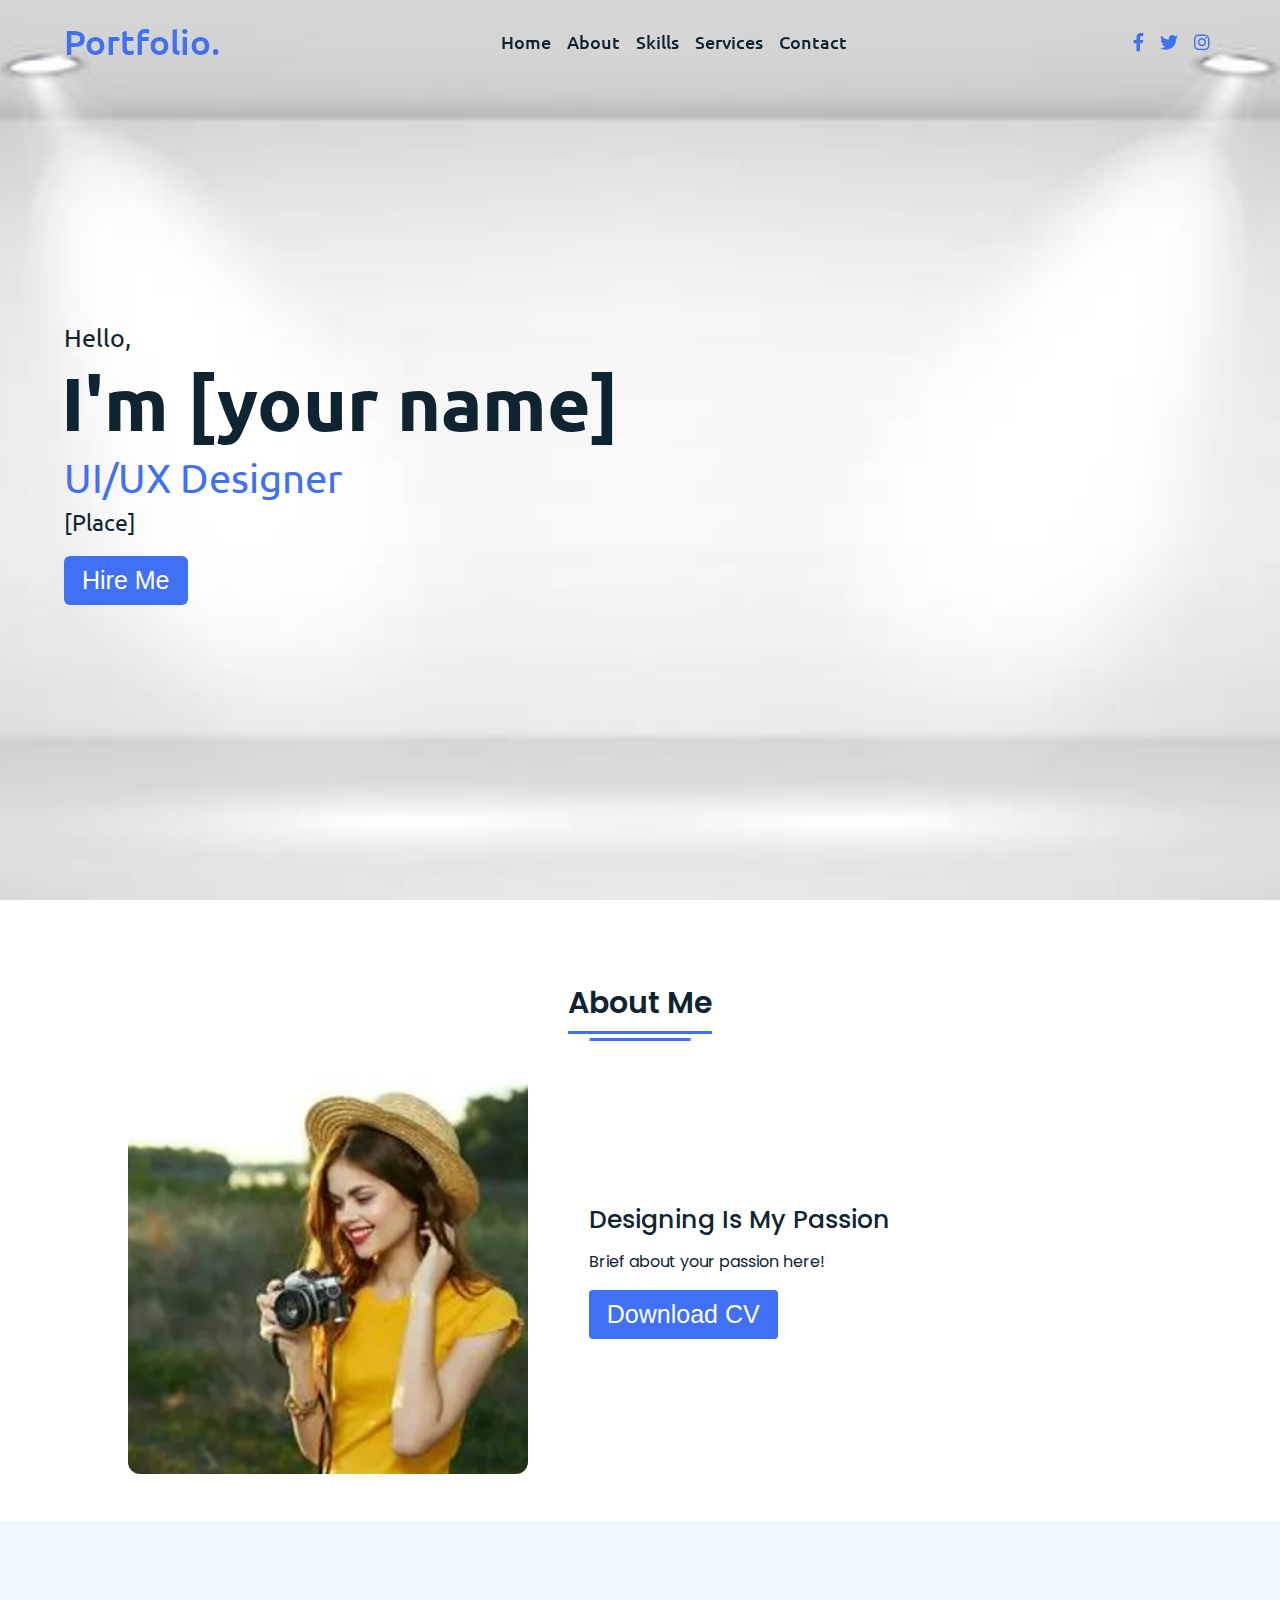
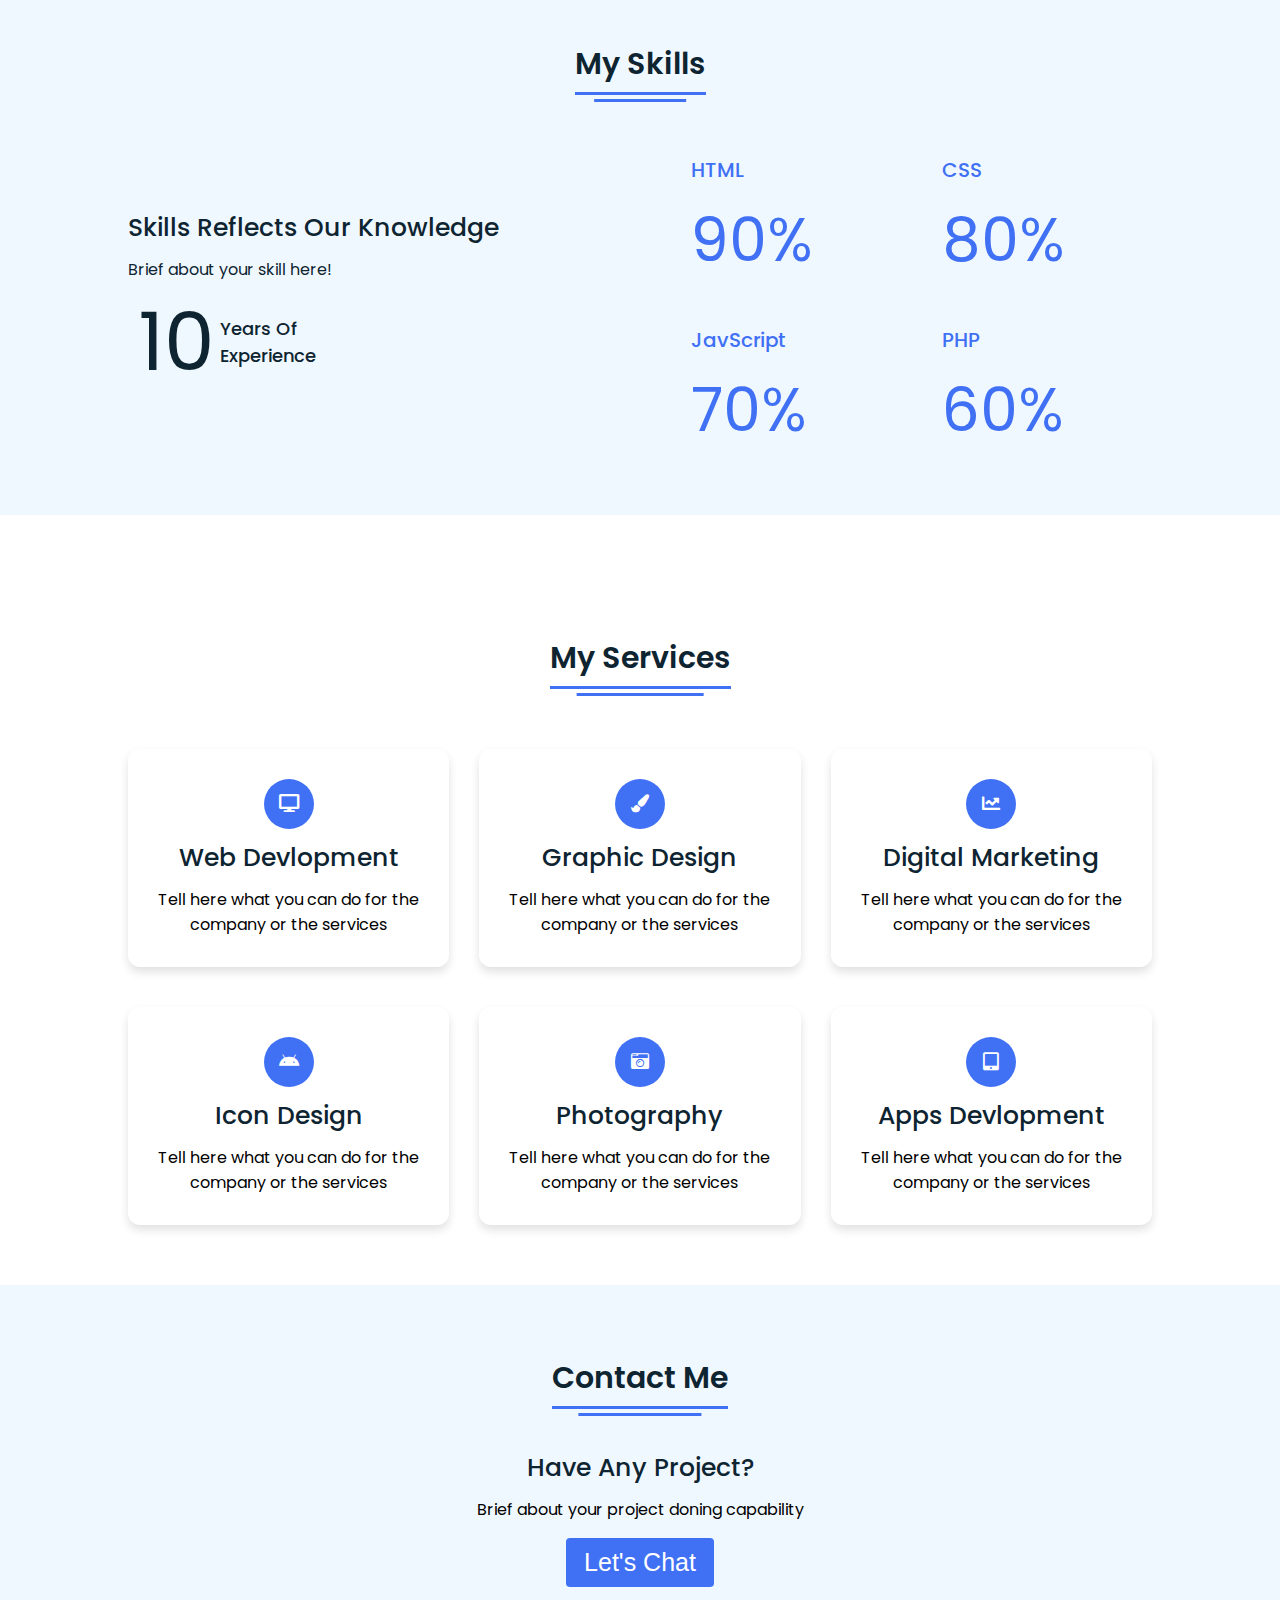
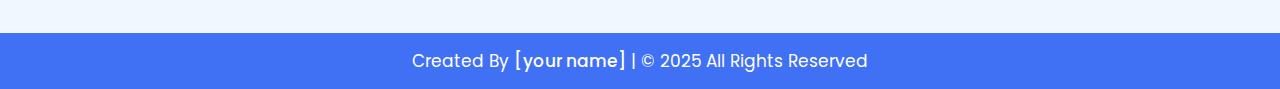
<file: Portfolio/index.html>
<!DOCTYPE html>

<html lang="en" dir="ltr">
  <head>
    
    <title>Responsive Portfolio Website HTML CSS| </title>
    <link rel="stylesheet" href="style.css" />
    <link rel="stylesheet" href="https://cdnjs.cloudflare.com/ajax/libs/font-awesome/5.15.2/css/all.min.css" />
    <meta name="viewport" content="width=device-width, initial-scale=1.0" />
  </head>
  <body>
    
    <div class="scroll-button">
      <a href="#home"><i class="fas fa-arrow-up"></i></a>
    </div>

    <nav>
      <div class="navbar">
        <div class="logo"><a href="#">Portfolio.</a></div>
        <ul class="menu">
          <li><a href="#home">Home</a></li>
          <li><a href="#about">About</a></li>
          <li><a href="#skills">Skills</a></li>
          <li><a href="#services">Services</a></li>
          <li><a href="#contact">Contact</a></li>
          <div class="cancel-btn">
            <i class="fas fa-times"></i>
          </div>
        </ul>
        <div class="media-icons">
          <a href="#"><i class="fab fa-facebook-f"></i></a>
          <a href="#"><i class="fab fa-twitter"></i></a>
          <a href="#"><i class="fab fa-instagram"></i></a>
        </div>
      </div>
      <div class="menu-btn">
        <i class="fas fa-bars"></i>
      </div>
    </nav>
    
    <section class="home" id="home">
      <div class="home-content">
        <div class="text">
          <div class="text-one">Hello,</div>
          <div class="text-two">I'm [your name]</div>
          <div class="text-three">UI/UX Designer</div>
          <div class="text-four">[Place]</div>
        </div>
        <div class="button">
          <button>Hire Me</button>
        </div>
      </div>
    </section>
   
    <section class="about" id="about">
      <div class="content">
        <div class="title"><span>About Me</span></div>
        <div class="about-details">
          <div class="left">
            <img src="image/your photo.jpg" alt="" />
          </div>
          <div class="right">
            <div class="topic">Designing Is My Passion</div>
            <p>
             Brief about your passion here!
            </p>
            <div class="button">
              <button>Download CV</button>
            </div>
          </div>
        </div>
      </div>
    </section>
    
    <section class="skills" id="skills">
      <div class="content">
        <div class="title"><span>My Skills</span></div>
        <div class="skills-details">
          <div class="text">
            <div class="topic">Skills Reflects Our Knowledge</div>
            <p>Brief about your skill here!</p>
            <div class="experience">
              <div class="num">10</div>
              <div class="exp">
                Years Of <br />
                Experience
              </div>
            </div>
          </div>
          <div class="boxes">
            <div class="box">
              <div class="topic">HTML</div>
              <div class="per">90%</div>
            </div>
            <div class="box">
              <div class="topic">CSS</div>
              <div class="per">80%</div>
            </div>
            <div class="box">
              <div class="topic">JavScript</div>
              <div class="per">70%</div>
            </div>
            <div class="box">
              <div class="topic">PHP</div>
              <div class="per">60%</div>
            </div>
          </div>
        </div>
      </div>
    </section>
  
    <section class="services" id="services">
      <div class="content">
        <div class="title"><span>My Services</span></div>
        <div class="boxes">
          <div class="box">
            <div class="icon">
              <i class="fas fa-desktop"></i>
            </div>
            <div class="topic">Web Devlopment</div>
            <p>Tell here what you can do for the company or the services</p>
          </div>
          <div class="box">
            <div class="icon">
              <i class="fas fa-paint-brush"></i>
            </div>
            <div class="topic">Graphic Design</div>
            <p>Tell here what you can do for the company or the services</p>
          </div>
          <div class="box">
            <div class="icon">
              <i class="fas fa-chart-line"></i>
            </div>
            <div class="topic">Digital Marketing</div>
            <p>Tell here what you can do for the company or the services</p>
          </div>
          <div class="box">
            <div class="icon">
              <i class="fab fa-android"></i>
            </div>
            <div class="topic">Icon Design</div>
            <p>Tell here what you can do for the company or the services</p>
          </div>
          <div class="box">
            <div class="icon">
              <i class="fas fa-camera-retro"></i>
            </div>
            <div class="topic">Photography</div>
            <p>Tell here what you can do for the company or the services</p>
          </div>
          <div class="box">
            <div class="icon">
              <i class="fas fa-tablet-alt"></i>
            </div>
            <div class="topic">Apps Devlopment</div>
            <p>Tell here what you can do for the company or the services</p>
          </div>
        </div>
      </div>
    </section>
    
    <section class="contact" id="contact">
      <div class="content">
        <div class="title"><span>Contact Me</span></div>
        <div class="text">
          <div class="topic">Have Any Project?</div>
          <p>Brief about your project doning capability</p>
          <div class="button">
            <button>Let's Chat</button>
          </div>
        </div>
      </div>
    </section>
    
    <footer>
      <div class="text">
        <span>Created By <a href="#">[your name]</a> | &#169; 2025 All Rights Reserved</span>
      </div>
    </footer>
    <script src="script.js"></script>
  </body>
</html>
</file>
<file: Portfolio/style.css>
@import url('https://fonts.googleapis.com/css2?family=Poppins:wght@400;500;600;700&family=Ubuntu:wght@400;500;700&display=swap');
*{
  margin: 0;
  padding: 0;
  box-sizing: border-box;
  text-decoration: none;
  scroll-behavior: smooth;
}

::-webkit-scrollbar {
    width: 10px;
}
::-webkit-scrollbar-track {
    background: #f1f1f1;
}
::-webkit-scrollbar-thumb {
    background: #6e93f7;
    border-radius: 12px;
    transition: all 0.3s ease;
}
::-webkit-scrollbar-thumb:hover {
    background: #4070f4;
}

nav{
  position: fixed;
  width: 100%;
  padding: 20px 0;
  z-index: 998;
  transition: all 0.3s ease;
  font-family: 'Ubuntu', sans-serif;
}
nav.sticky{
  background: #4070f4;
  padding: 13px 0;
}
nav .navbar{
  width: 90%;
  display: flex;
  justify-content: space-between;
  align-items: center;
  margin: auto;
}
nav .navbar .logo a{
  font-weight: 500;
  font-size: 35px;
  color: #4070f4;
}
nav.sticky .navbar .logo a{
  color: #fff;
}
nav .navbar .menu{
  display: flex;
  position: relative;
}
nav .navbar .menu li{
  list-style: none;
  margin: 0 8px;
}
.navbar .menu a{
  font-size: 18px;
  font-weight: 500;
  color: #0E2431;
  padding: 6px 0;
  transition: all 0.4s ease;
}
.navbar .menu a:hover{
  color: #4070f4;
}
nav.sticky .menu a{
  color: #FFF;
}
nav.sticky .menu a:hover{
  color: #0E2431;
}
.navbar .media-icons a{
  color: #4070f4;
  font-size: 18px;
  margin: 0 6px;
}
nav.sticky .media-icons a{
  color: #FFF;
}

nav .menu-btn,
.navbar .menu .cancel-btn{
  position: absolute;
  color: #fff;
  right: 30px;
  top: 20px;
  font-size: 20px;
  cursor: pointer;
  transition: all 0.3s ease;
  display: none;
}
nav .menu-btn{
  color: #4070f4;
}
nav.sticky .menu-btn{
  color: #FFF;
}
.navbar .menu .menu-btn{
  color: #fff;
}

.home{
  height: 100vh;
  width: 100%;
  background: url("image/background.jpg") no-repeat;
  background-size: cover;
  background-position: center;
  background-attachment: fixed;
  font-family: 'Ubuntu', sans-serif;
}
.home .home-content{
  width: 90%;
  height: 100%;
  margin: auto;
  display: flex;
  flex-direction: column;
  justify-content: center;
}
.home .text-one{
  font-size: 25px;
  color: #0E2431;
}
.home .text-two{
  color: #0E2431;
  font-size: 75px;
  font-weight: 600;
  margin-left: -3px;
}
.home .text-three{
  font-size: 40px;
  margin: 5px 0;
  color: #4070f4;
}
.home .text-four{
  font-size: 23px;
  margin: 5px 0;
  color: #0E2431;
}
.home .button{
  margin: 14px 0;
}
.home .button button{
  outline: none;
  padding: 8px 16px;
  border-radius: 6px;
  font-size: 25px;
  font-weight: 400;
  background: #4070f4;
  color: #fff;
  cursor: pointer;
  border: 2px solid transparent;
  transition: all 0.4s ease;
}
.home .button button:hover{
  border-color: #4070f4;
  background-color: #fff;
  color: #4070f4;
}

section{
  padding-top: 40px;
}
section .content{
  width: 80%;
  margin: 40px auto;
  font-family: 'Poppins', sans-serif;
}
.about .about-details{
  display: flex;
  justify-content: space-between;
  align-items: center;
}
section .title{
  display: flex;
  justify-content: center;
  margin-bottom: 40px;
}
section .title span{
  color: #0E2431;
  font-size: 30px;
  font-weight: 600;
  position: relative;
  padding-bottom: 8px;
}
section .title span::before,
section .title span::after{
  content: '';
  position: absolute;
  height: 3px;
  width: 100%;
  background: #4070f4;
  left: 0;
  bottom: 0;
}
section .title span::after{
  bottom: -7px;
  width: 70%;
  left: 50%;
  transform: translateX(-50%);
}
.about .about-details .left{
  width: 45%;
}
.about .left img{
  height: 400px;
  width: 400px;
  object-fit: cover;
  border-radius: 12px;
}
.about-details .right{
  width: 55%;
}
section  .topic{
  color: #0E2431;
  font-size: 25px;
  font-weight: 500;
  margin-bottom: 10px;
}
.about-details .right p{
  text-align: justify;
  color: #0E2431;
}
section .button{
  margin: 16px 0;
}
section .button button{
  outline: none;
  padding: 8px 16px;
  border-radius: 4px;
  font-size: 25px;
  font-weight: 400;
  background: #4070f4;
  color: #fff;
  border: 2px solid transparent;
  cursor: pointer;
  transition: all 0.4s ease;
}
section .button button:hover{
  border-color: #4070f4;
  background-color: #fff;
  color: #4070f4;
}
 .skills{
   background: #F0F8FF;
 }
 .skills .content{
   padding: 40px 0;
 }
 .skills .skills-details{
   display: flex;
   justify-content: space-between;
   align-items: center;
 }
 .skills-details .text{
   width: 50%;
 }
 .skills-details p{
   color: #0E2431;
   text-align: justify;
 }
.skills .skills-details .experience{
  display: flex;
  align-items: center;
  margin: 0 10px;
}
.skills-details .experience .num{
  color: #0E2431;
  font-size: 80px;
}
.skills-details .experience .exp{
  color: #0E2431;
  margin-left: 20px;
  font-size: 18px;
  font-weight: 500;
  margin: 0 6px;
}
.skills-details .boxes{
  width: 45%;
  display: flex;
  flex-wrap: wrap;
  justify-content: space-between;
}
.skills-details .box{
  width: calc(100% / 2 - 20px);
  margin: 20px 0;
}
.skills-details .boxes .topic{
  font-size: 20px;
  color: #4070f4;
}
.skills-details .boxes .per{
  font-size: 60px;
  color: #4070f4;
}

.services .boxes{
  display: flex;
  flex-wrap: wrap;
  justify-content: space-between;
}
.services .boxes .box{
  margin: 20px 0;
  width: calc(100% / 3 - 20px);
  text-align: center;
  border-radius: 12px;
  padding: 30px 10px;
  box-shadow: 0 5px 10px rgba(0, 0, 0, 0.12);
  cursor: default;
  transition: all 0.4s ease;
}
.services .boxes .box:hover{
  background: #4070f4;
  color: #fff;
}
.services .boxes .box .icon{
  height: 50px;
  width: 50px;
  background: #4070f4;
  border-radius: 50%;
  text-align: center;
  line-height: 50px;
  font-size: 18px;
  color: #fff;
  margin: 0 auto 10px auto;
  transition: all 0.4s ease;
}
.boxes .box:hover .icon{
  background-color: #fff;
  color: #4070f4;
}
.services .boxes .box:hover .topic,
.services .boxes .box:hover p{
  color: #0E2431;
  transition: all 0.4s ease;
}
.services .boxes .box:hover .topic,
.services .boxes .box:hover p{
  color: #fff;
}

.contact{
  background: #F0F8FF;
}
.contact .content{
  margin: 0 auto;
  padding: 30px 0;
}
.contact .text{
  width: 80%;
  text-align: center;
  margin: auto;
}

footer{
  background: #4070f4;
  padding: 15px 0;
  text-align: center;
  font-family: 'Poppins', sans-serif;
}
footer .text span{
  font-size: 17px;
  font-weight: 400;
  color: #fff;
}
footer .text span a{
  font-weight: 500;
  color: #FFF;
}
footer .text span a:hover{
  text-decoration: underline;
}

.scroll-button a{
  position: fixed;
  bottom: 20px;
  right: 20px;
  color: #fff;
  background: #4070f4;
  padding: 7px 12px;;
  font-size: 18px;
  border-radius: 6px;
  box-shadow: rgba(0, 0, 0, 0.15);
  display: none;
}

@media (max-width: 1190px) {
  section .content{
    width: 85%;
  }
}
@media (max-width: 1000px) {
  .about .about-details{
    justify-content: center;
    flex-direction: column;
  }
  .about .about-details .left{
    display: flex;
    justify-content: center;
    width: 100%;
  }
  .about-details .right{
    width: 90%;
    margin: 40px 0;
  }
  .services .boxes .box{
    margin: 20px 0;
    width: calc(100% / 2 - 20px);
  }
}
@media (max-width: 900px) {
  .about .left img{
    height: 350px;
    width: 350px;
  }
}
@media (max-width: 750px) {
  nav .navbar{
    width: 90%;
  }
  nav .navbar .menu{
    position: fixed;
    left: -100%;
    top: 0;
    background: #0E2431;
    height: 100vh;
    max-width: 400px;
    width: 100%;
    padding-top: 60px;
    flex-direction: column;
    align-items: center;
    transition: all 0.5s ease;
  }
  .navbar.active .menu{
    left: 0;
  }
  nav .navbar .menu a{
    font-size: 23px;
    display: block;
    color: #fff;
    margin: 10px 0;
  }
  nav.sticky .menu a:hover{
    color: #4070f4;
  }
  nav .navbar .media-icons{
    display: none;
  }
  nav .menu-btn,
  .navbar .menu .cancel-btn{
    display: block;
  }
  .home .text-two{
    font-size: 65px;
  }
  .home .text-three{
    font-size: 35px;
  }
  .skills .skills-details{
    align-items: center;
    justify-content: center;
    flex-direction: column;
  }
  .skills-details .text{
    width: 100%;
    margin-bottom: 50px;
  }
  .skills-details .boxes{
    justify-content: center;
    align-items: center;
    width: 100%;
  }
  .services .boxes .box{
    margin: 20px 0;
    width: 100%;
  }
  .contact .text{
    width: 100%;
}
}
@media (max-width: 500px){
  .home .text-two{
    font-size: 55px;
  }
  .home .text-three{
    font-size: 33px;
  }
  .skills-details .boxes .per{
    font-size: 50px;
    color: #4070f4;
  }
}
</file>
